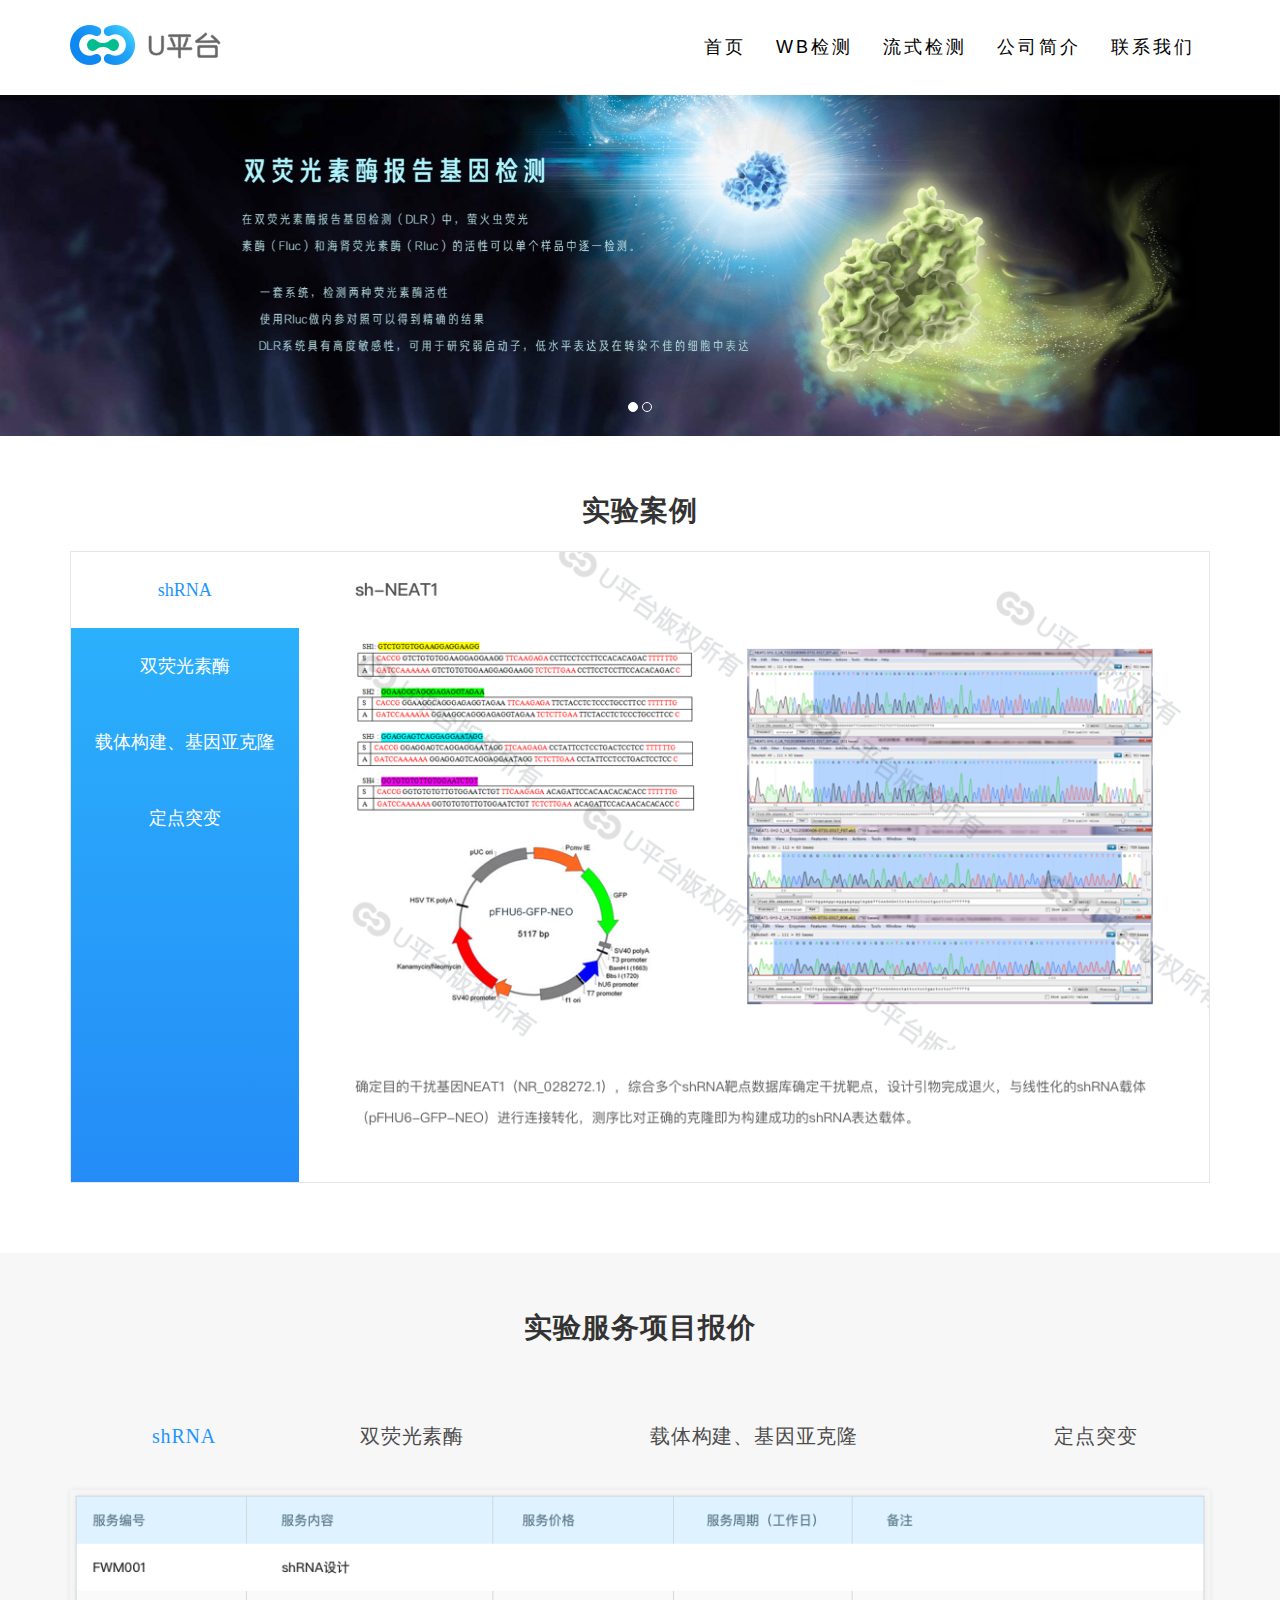
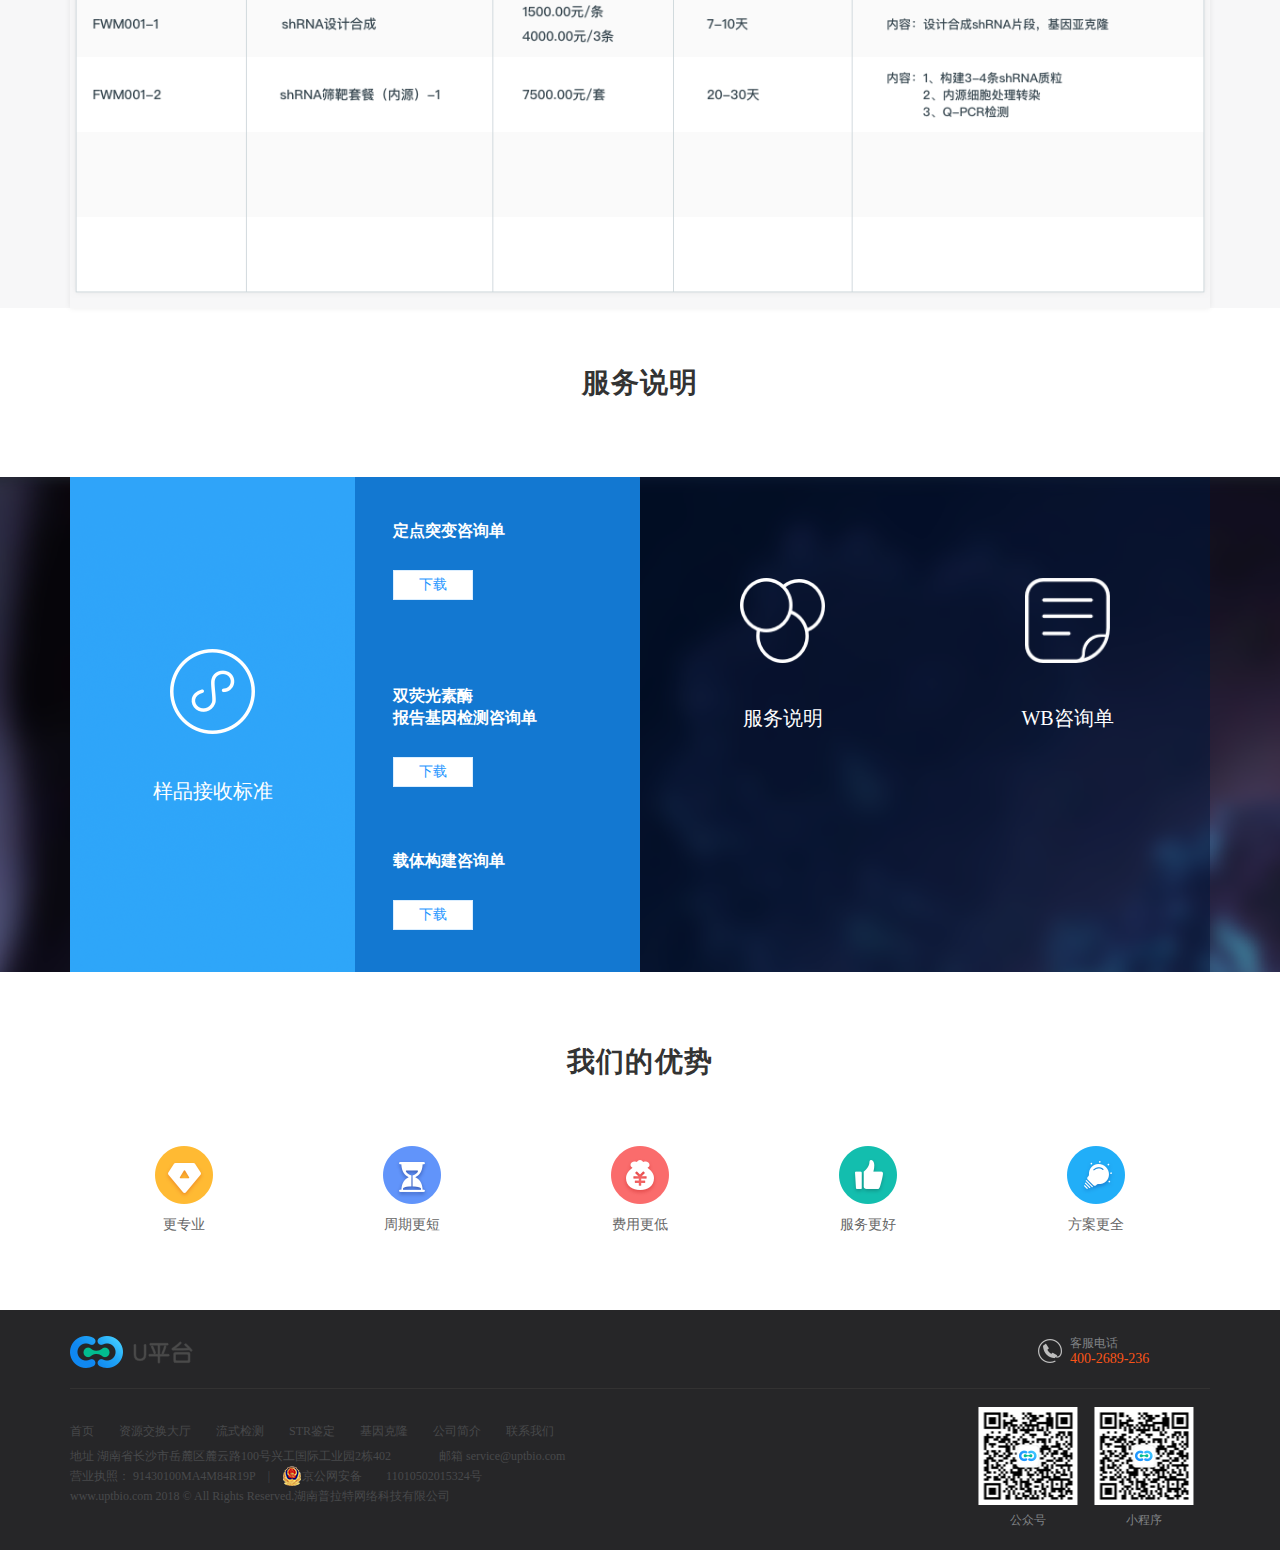
<file: index.html>
<!DOCTYPE html>
<html lang="en">
<head>
    <meta charset="UTF-8">
    <title>流式检测</title>
    <meta http-equiv="X-UA-Compatible" content="IE=edge">
    <meta name="viewport" content="width=device-width,initial-scale=1,maximum-scale=1,user-scalable=no">
    <!-- The above 3 meta tags *must* come first in the head; any other head content must come *after* these tags -->
    <meta name="description" content="">
    <meta name="author" content="">
    <link rel="icon" href="http://www.uptbio.com/favicon.ico">

    <!-- Bootstrap core CSS -->
    <!--link href="css/bootstrap.min.css" rel="stylesheet"-->

    <!-- IE10 viewport hack for Surface/desktop Windows 8 bug -->
    <link href="css/ie10-viewport-bug-workaround.css" rel="stylesheet">

    <!-- Just for debugging purposes. Don't actually copy these 2 lines! -->
    <!--[if lt IE 9]><script src="js/ie8-responsive-file-warning.js"></script><![endif]-->
    <script src="js/ie-emulation-modes-warning.js"></script>

    <!-- HTML5 shim and Respond.js for IE8 support of HTML5 elements and media queries -->
    <!--[if lt IE 9]>
    <script src="https://oss.maxcdn.com/html5shiv/3.7.3/html5shiv.min.js"></script>
    <script src="https://oss.maxcdn.com/respond/1.4.2/respond.min.js"></script>
    <![endif]-->
    <link rel="stylesheet" href="css/flowDetection.css">
</head>
<body>
<!-- Fixed navbar -->
<nav class="navbar navbar-default navbar-fixed-top">
    <div class="container clear">
        <div class="navbar-header left clear">
            <button type="button" class="navbar-toggle collapsed" data-toggle="collapse" data-target="#navbar" aria-expanded="false" aria-controls="navbar">
                <span class="sr-only">Toggle navigation</span>
                <span class="icon-bar"></span>
                <span class="icon-bar"></span>
                <span class="icon-bar"></span>
            </button>
            <a class="navbar-brand" href="#"><img id="logo" src="img/logo2.png" alt=""></a>
        </div>
        <div id="navbar" class="navbar-collapse collapse">
            <ul class="nav navbar-nav right">
                <li class="sliding-middle-out"><a href="#" target="_self">首页</a></li>
                <li class="sliding-middle-out"><a href="#about" target="_self">WB检测</a></li>
                <li class="sliding-middle-out"><a href="#contact" target="_self">流式检测</a></li>
                <li class="sliding-middle-out"><a href="#contact" target="_self">公司简介</a></li>
                <li class="sliding-middle-out"><a href="#contact" target="_self">联系我们</a></li>
            </ul>
        </div><!--/.nav-collapse -->
    </div>
</nav>

<!-- Carousel
    ================================================== -->
<div id="myCarousel" class="carousel" data-ride="carousel">
    <!-- Indicators -->
    <ol class="carousel-indicators">
        <li data-target="#myCarousel" data-slide-to="0" class="active"></li>
        <li data-target="#myCarousel" data-slide-to="1"></li>
    </ol>
    <div class="carousel-inner" role="listbox">
        <div class="item active">
            <img class="first-slide" src="img/banner1.jpg" alt="First slide">
        </div>
        <div class="item">
            <img class="second-slide" src="img/banner2.jpg" alt="Second slide">
        </div>
    </div>
</div><!-- /.carousel -->
<div id="example">
    <div class="container">
        <div class="row">
            <h2>实验案例</h2>
        </div>
        <div class="box row">
            <div class="left clo-lg-2 col-sm-2 col-md-2 col-xs-10">
                <ul id="example-ul">
                    <li class="active"><a href="img/example/mbcase1.png"><div class="ali-wrap">shRNA</div></a></li>
                    <li><a href="img/example/mbcase2.png"><div class="ali-wrap">双荧光素酶</div></a></li>
                    <li><a href="img/example/mbcase3.png"><div class="ali-wrap">载体构建、基因亚克隆</div></a></li>
                    <li><a href="img/example/mbcase4.png"><div class="ali-wrap">定点突变</div></a></li>
                </ul>
            </div>
            <div class="right clo-lg-8 col-sm-8 col-md-8 xs-hidden sm-visible md-visible lg-visible">
                <img src="img/example/mbcase1.png" alt="example">
            </div>
        </div>
    </div>
</div>
<div id="projectOffer">
    <div class="container">
        <div class="row">
            <h2>实验服务项目报价</h2>
        </div>
        <ul class="clear row" id="projectOffer-ul">
            <li class="active col-xs-2 col-sm-2 col-md-2 col-lg-2">shRNA</li>
            <li class="col-xs-2 col-sm-2 col-md-2 col-lg-2">双荧光素酶</li>
            <li class="col-xs-4 col-sm-4 col-md-4 col-lg-4">载体构建、基因亚克隆</li>
            <li class="col-xs-2 col-sm-2 col-md-2 col-lg-2">定点突变</li>
        </ul>
        <div class="price row">
            <img src="img/price/price1.png" alt="">
        </div>
    </div>
</div>
<div id="service">
    <div class="row">
        <h2>服务说明</h2>
    </div>
    <div class="service-con">
        <ul class="service-main clear row container">
            <li class="service-li col-xs-10 active col-sm-5 col-md-5 col-lg-5 clear" >
                <div class="service-item">
                    <div class="service-img">
                        <img src="img/service-ico1.png" alt="">
                    </div>
                    <p>样品接收标准</p>
                </div>
                <div class="down-load col-xs-10 col-sm-10 col-md-10 col-lg-10">
                    <ul class="load-list clear">
                        <li class="col-xs-2 col-sm-10 col-md-10 col-lg-10">
                            <div class="load-item">
                                <div class="xs-hidden sm-visible md-visible lg-visible">
                                    <h4>定点突变咨询单</h4>
                                    <a href="#" target="_blank"><button class="btn">下载</button></a>
                                </div>
                                <div class="sm-hidden md-hidden lg-hidden">
                                    <a href="#" target="_blank"><h4>定点突变咨询单</h4></a>
                                </div>
                            </div>
                        </li>
                        <li class="col-xs-4 col-xs-offset-1 col-sm-10 col-md-10 col-lg-10">
                            <div class="load-item">
                                <div class="xs-hidden sm-visible md-visible lg-visible">
                                    <h4>双荧光素酶<br>
                                        报告基因检测咨询单</h4>
                                    <a href="#" target="_blank"><button class="btn">下载</button></a>
                                </div>
                                <div class="sm-hidden md-hidden lg-hidden">
                                    <a href="#" target="_blank"><h4>双荧光素酶<br>
                                        报告基因检测咨询单</h4></a>
                                </div>
                            </div>
                        </li>
                        <li class="col-xs-2 col-xs-offset-1 col-sm-10 col-md-10 col-lg-10">
                            <div class="load-item">
                                <div class="xs-hidden sm-visible md-visible lg-visible">
                                    <h4>载体构建咨询单</h4>
                                    <a href="#" target="_blank"><button class="btn">下载</button></a>
                                </div>
                                <div class="sm-hidden md-hidden lg-hidden">
                                    <a href="#" target="_blank"><h4>载体构建咨询单</h4></a>
                                </div>
                            </div>
                        </li>
                    </ul>
                </div>
            </li>
            <li class="service-li col-xs-10 col-sm-25 col-md-25 col-lg-25 clear">
                <div class="service-item">
                    <div class="service-img">
                        <img src="img/service-ico2.png" alt="">
                    </div>
                    <p>服务说明</p>
                </div>
                <div class="down-load col-xs-10 clear">
                    <ul class="load-list clear">
                        <li class="col-xs-2">
                            <div class="load-item">
                                <div class="xs-hidden sm-visible md-visible lg-visible">
                                    <h4>定点突变咨询单</h4>
                                    <a href="#" target="_blank"><button class="btn">下载</button></a>
                                </div>
                                <div class="sm-hidden md-hidden lg-hidden">
                                    <a href="#" target="_blank"><h4>定点突变咨询单</h4></a>
                                </div>
                            </div>
                        </li>
                        <li class="col-xs-4 col-xs-offset-1">
                            <div class="load-item">
                                <div class="xs-hidden sm-visible md-visible lg-visible">
                                    <h4>双荧光素酶<br>
                                        报告基因检测咨询单</h4>
                                    <a href="#" target="_blank"><button class="btn">下载</button></a>
                                </div>
                                <div class="sm-hidden md-hidden lg-hidden">
                                    <a href="#" target="_blank"><h4>双荧光素酶<br>
                                        报告基因检测咨询单</h4></a>
                                </div>
                            </div>
                        </li>
                        <li class="col-xs-2 col-xs-offset-1">
                            <div class="load-item">
                                <div class="xs-hidden sm-visible md-visible lg-visible">
                                    <h4>载体构建咨询单</h4>
                                    <a href="#" target="_blank"><button class="btn">下载</button></a>
                                </div>
                                <div class="sm-hidden md-hidden lg-hidden">
                                    <a href="#" target="_blank"><h4>载体构建咨询单</h4></a>
                                </div>
                            </div>
                        </li>
                    </ul>
                </div>
            </li>
            <li class="service-li col-xs-10 col-sm-25 col-md-25 col-lg-25 clear">
                <div class="service-item">
                    <div class="service-img">
                        <img src="img/service-ico3.png" alt="">
                    </div>
                    <p>WB咨询单</p>
                </div>
                <div class="down-load col-xs-10">
                    <ul class="load-list clear">
                        <li class="col-xs-2">
                            <div class="load-item">
                                <div class="xs-hidden sm-visible md-visible lg-visible">
                                    <h4>定点突变咨询单</h4>
                                    <a href="#" target="_blank"><button class="btn">下载</button></a>
                                </div>
                                <div class="sm-hidden md-hidden lg-hidden">
                                    <a href="#" target="_blank"><h4>定点突变咨询单</h4></a>
                                </div>
                            </div>
                        </li>
                        <li class="col-xs-4 col-xs-offset-1">
                            <div class="load-item">
                                <div class="xs-hidden sm-visible md-visible lg-visible">
                                    <h4>双荧光素酶<br>
                                        报告基因检测咨询单</h4>
                                    <a href="#" target="_blank"><button class="btn">下载</button></a>
                                </div>
                                <div class="sm-hidden md-hidden lg-hidden">
                                    <a href="#" target="_blank"><h4>双荧光素酶<br>
                                        报告基因检测咨询单</h4></a>
                                </div>
                            </div>
                        </li>
                        <li class="col-xs-2 col-xs-offset-1">
                            <div class="load-item">
                                <div class="xs-hidden sm-visible md-visible lg-visible">
                                    <h4>载体构建咨询单</h4>
                                    <a href="#" target="_blank"><button class="btn">下载</button></a>
                                </div>
                                <div class="sm-hidden md-hidden lg-hidden">
                                    <a href="#" target="_blank"><h4>载体构建咨询单</h4></a>
                                </div>
                            </div>
                        </li>
                    </ul>
                </div>
            </li>
        </ul>
    </div>
</div>
<div id="ourAdvantage">
    <div class="container">
        <div class="row">
            <h2>我们的优势</h2>
        </div>
        <ul class="advantage-list clear row">
            <li class="advantage-item col-xs-2 col-md-2 col-lg-2 col-sm-2">
                <div>
                    <img src="img/zy.png" alt="更专业">
                    <span>更专业</span>
                </div>
            </li>
            <li class="advantage-item col-xs-2 col-md-2 col-lg-2 col-sm-2">
                <div>
                    <img src="img/zq.png" alt="周期更短">
                    <span>周期更短</span>
                </div>
            </li>
            <li class="advantage-item col-xs-2 col-md-2 col-lg-2 col-sm-2">
                <div>
                    <img src="img/fy.png" alt="费用更低">
                    <span>费用更低</span>
                </div>
            </li>
            <li class="advantage-item col-xs-2 col-md-2 col-lg-2 col-sm-2">
                <div>
                    <img src="img/fw.png" alt="服务更好">
                    <span>服务更好</span>
                </div>
            </li>
            <li class="advantage-item col-xs-2 col-md-2 col-lg-2 col-sm-2">
                <div>
                    <img src="img/fa.png" alt="方案更全">
                    <span>方案更全</span>
                </div>
            </li>
        </ul>
    </div>
</div>
<!--<div id="contactUs">
    <div class="row">
        <h2>联系我们</h2>
    </div>
    <div class="container clear row">
        <form action="#" class="leave-message col-lg-6 col-md-10 col-sm-10 col-xs-10">
                <div class="leave-number col-md-10 col-sm-10 col-xs-10">
                    <span class="name col-md-2 col-md-offset-1 col-sm-2 col-sm-offset-1 col-xs-3"><em>*</em>联系方式</span>
                    <input class="number col-md-6 col-sm-6 col-xs-6" type="text" value="" placeholder="请输入您的电话号码或手机">
                </div>
                <div class="leave-require col-md-10 col-sm-10 col-xs-10">
                    <span class="name  col-md-2 col-md-offset-1 col-sm-2 col-sm-offset-1 col-xs-3">具体需求</span>
                    <textarea class="require  col-md-6 col-sm-6 col-xs-6" placeholder="请输入您的需求"></textarea>
                </div>
                <div class="leave-tips col-md-10 col-sm-10 col-xs-8">
                    <div class="tips">需求提交后24小时，由技术客服与您确认信息，请保持手机通畅</div>
                </div>
                <div class="leave-submit col-md-10 col-sm-10 col-xs-8">
                    <div class="lsubmit"><input id="submit" type="submit" value="提交"></div>
                </div>
        </form>
        <div class="contact-way col-lg-4 col-md-10 col-sm-10 col-xs-10">
            <ul class="contact-ul">
                <li class="mobile">
                    <img src="img/dh.png" alt="">
                    0731-85572308&nbsp;<span>|</span>&nbsp;18908474073
                </li>
                <li class="qq xs-hidden sm-hidden md-hidden lg-visible">
                    <img src="img/qq.png" alt="">
                    <a href="#">QQ客服</a>
                </li>
                <li class="we-chat xs-hidden sm-hidden md-hidden lg-visible">
                    <img src="img/wx.png" alt="">
                    <a href="#">微信客服</a>
                </li>
                <li class="addr">
                    <img src="img/dz.png" alt="">
                    <a href="#">湖南省长沙市岳麓区麓云路100号兴工国际工业园2栋404</a>
                </li>
                <li class="welcome">欢迎上门参观洽谈服务合作！</li>
            </ul>
        </div>
    </div>
</div>-->
<div id="xsBottom" class="sm-hidden md-hidden lg-hidden">
    <div class="container">
        <div class="xsWrap">
            <p class="cpRight">Copyright © UPTBIO All Rights Reserved</p>
            <p class="cpRight"><a href="#" alt="">营业执照：91430100MA4M84R19P</a>&nbsp;|&nbsp;京公网安备<br>11010502015324号</p>
        </div>
    </div>
</div>
<div class="xsFixFooter sm-hidden md-hidden lg-hidden">
    <div class="fixBg"></div>
    <ul class="clear">
        <li class="mTel">
            <a href="tel:13999999999">
                <div class="imgBox">
                    <img class="imgBox" src="img/mdh.png">
                </div>
                <p>
                    电话咨询
                </p>
            </a>
        </li>
        <li class="mWx">
            <a href="#">
                <div class="imgBox">
                    <img src="img/mmwx.png">
                </div>
                <p>
                    微信客服
                </p>
            </a>
            <div class="ewmpic">
                <img src="img/rewm.png">
            </div>
        </li>
        <li class="mZx">
            <a href="http://sighttp.qq.com/msgrd?v=1&amp;uin=3322957199">
                点击马上咨询
            </a>
        </li>
    </ul>
</div>
<footer  class="xs-hidden sm-visible md-visible lg-visible">
    <div class="container">
        <div class="footer-top clear">
            <div class="flogo">
                <img src="img/logo1.png" alt="logo">
            </div>
            <div class="f-num">
                <div class="num-ico">
                    <img src="img/dh.png" alt="">
                </div>
                <div class="num-text">
                    <p class="num-title">客服电话</p>
                    <p class="num">400-2689-236</p>
                </div>
            </div>
        </div>
        <div class="footer-bottom clear">
            <div class="bottom-left">
                <ul class="bottom-link">
                    <li><a href="#">首页</a></li>
                    <li><a href="#">资源交换大厅</a></li>
                    <li><a href="#">流式检测</a></li>
                    <li><a href="#">STR鉴定</a></li>
                    <li><a href="#">基因克隆</a></li>
                    <li><a href="#">公司简介</a></li>
                    <li><a href="#">联系我们</a></li>
                </ul>
                <div>
                    <p>地址 湖南省长沙市岳麓区麓云路100号兴工国际工业园2栋402&emsp;&emsp;&emsp;&emsp;邮箱 service@uptbio.com<br>
                    <a src="#" alt="">营业执照： 91430100MA4M84R19P</a>&emsp;|&emsp;<img src="img/ghs.png">京公网安备&emsp;&emsp;11010502015324号<br>
                        www.uptbio.com 2018 © All Rights Reserved.湖南普拉特网络科技有限公司
                    </p>
                </div>
            </div>
            <div class="bottom-right sm-hidden md-visible lg-visible">
                <ul>
                    <li>
                        <img src="img/ewm.png" alt="">
                        <p>公众号</p>
                    </li>
                    <li>
                        <img src="img/ewm.png" alt="">
                        <p>小程序</p>
                    </li>
                </ul>
            </div>
        </div>
    </div>
</footer>
<!-- Bootstrap core JavaScript
   ================================================== -->
<!-- Placed at the end of the document so the pages load faster -->
<script src="http://code.jquery.com/jquery-1.12.1.min.js"></script>
<script>window.jQuery || document.write('<script src="js/vendor/jquery.min.js"><\/script>')</script>
<script src="js/bootstrap.min.js"></script>
<!-- IE10 viewport hack for Surface/desktop Windows 8 bug -->
<script src="js/ie10-viewport-bug-workaround.js"></script>
<script src="js/flowDetection.js"></script>
</body>
</html>
</file>
<file: css/flowDetection.css>
html {
  font-family: sans-serif;
  -ms-text-size-adjust: 100%;
  -webkit-text-size-adjust: 100%;
}
.row:after {
  content: '';
  display: block;
  clear: both;
}
.col-xs-1 {
  width: 10%;
  float: left;
  box-sizing: border-box;
}
.col-xs-2 {
  width: 20%;
  float: left;
  box-sizing: border-box;
}
.col-xs-25 {
  width: 25%;
  float: left;
  box-sizing: border-box;
}
.col-xs-3 {
  width: 30%;
  float: left;
  box-sizing: border-box;
}
.col-xs-4 {
  width: 40%;
  float: left;
  box-sizing: border-box;
}
.col-xs-5 {
  width: 50%;
  float: left;
  box-sizing: border-box;
}
.col-xs-6 {
  width: 60%;
  float: left;
  box-sizing: border-box;
}
.col-xs-7 {
  width: 70%;
  float: left;
  box-sizing: border-box;
}
.col-xs-8 {
  width: 80%;
  float: left;
  box-sizing: border-box;
}
.col-xs-9 {
  width: 90%;
  float: left;
  box-sizing: border-box;
}
.col-xs-10 {
  width: 100%;
  float: left;
  box-sizing: border-box;
}
.col-xs-offset-1 {
  margin-left: 10%;
}
.col-xs-offset-2 {
  margin-left: 20%;
}
.col-xs-offset-3 {
  margin-left: 30%;
}
.col-xs-offset-4 {
  margin-left: 40%;
}
.col-xs-offset-5 {
  margin-left: 50%;
}
.col-xs-offset-6 {
  margin-left: 60%;
}
.col-xs-offset-7 {
  margin-left: 70%;
}
.col-xs-offset-8 {
  margin-left: 80%;
}
.col-xs-offset-9 {
  margin-left: 90%;
}
.col-xs-offset-10 {
  margin-left: 100%;
}
.xs-hidden {
  display: none !important;
}
@media (min-width: 768px) {
  .col-sm-1 {
    width: 10%;
    float: left;
    box-sizing: border-box;
  }
  .col-sm-2 {
    width: 20%;
    float: left;
    box-sizing: border-box;
  }
  .col-sm-25 {
    width: 25%;
    float: left;
    box-sizing: border-box;
  }
  .col-sm-3 {
    width: 30%;
    float: left;
    box-sizing: border-box;
  }
  .col-sm-4 {
    width: 40%;
    float: left;
    box-sizing: border-box;
  }
  .col-sm-5 {
    width: 50%;
    float: left;
    box-sizing: border-box;
  }
  .col-sm-6 {
    width: 60%;
    float: left;
    box-sizing: border-box;
  }
  .col-sm-7 {
    width: 70%;
    float: left;
    box-sizing: border-box;
  }
  .col-sm-8 {
    width: 80%;
    float: left;
    box-sizing: border-box;
  }
  .col-sm-9 {
    width: 90%;
    float: left;
    box-sizing: border-box;
  }
  .col-sm-10 {
    width: 100%;
    float: left;
    box-sizing: border-box;
  }
  .col-sm-offset-1 {
    margin-left: 10%;
  }
  .col-sm-offset-2 {
    margin-left: 20%;
  }
  .col-sm-offset-3 {
    margin-left: 30%;
  }
  .col-sm-offset-4 {
    margin-left: 40%;
  }
  .col-sm-offset-5 {
    margin-left: 50%;
  }
  .col-sm-offset-6 {
    margin-left: 60%;
  }
  .col-sm-offset-7 {
    margin-left: 70%;
  }
  .col-sm-offset-8 {
    margin-left: 80%;
  }
  .col-sm-offset-9 {
    margin-left: 90%;
  }
  .col-sm-offset-10 {
    margin-left: 100%;
  }
  .sm-visible {
    display: block !important;
  }
  .sm-hidden {
    display: none !important;
  }
}
@media (min-width: 992px) {
  .col-md-1 {
    width: 10%;
    float: left;
    box-sizing: border-box;
  }
  .col-md-2 {
    width: 20%;
    float: left;
    box-sizing: border-box;
  }
  .col-md-25 {
    width: 25%;
    float: left;
    box-sizing: border-box;
  }
  .col-md-3 {
    width: 30%;
    float: left;
    box-sizing: border-box;
  }
  .col-md-4 {
    width: 40%;
    float: left;
    box-sizing: border-box;
  }
  .col-md-5 {
    width: 50%;
    float: left;
    box-sizing: border-box;
  }
  .col-md-6 {
    width: 60%;
    float: left;
    box-sizing: border-box;
  }
  .col-md-7 {
    width: 70%;
    float: left;
    box-sizing: border-box;
  }
  .col-md-8 {
    width: 80%;
    float: left;
    box-sizing: border-box;
  }
  .col-md-9 {
    width: 90%;
    float: left;
    box-sizing: border-box;
  }
  .col-md-10 {
    width: 100%;
    float: left;
    box-sizing: border-box;
  }
  .col-md-offset-1 {
    margin-left: 10%;
  }
  .col-md-offset-2 {
    margin-left: 20%;
  }
  .col-md-offset-3 {
    margin-left: 30%;
  }
  .col-md-offset-4 {
    margin-left: 40%;
  }
  .col-md-offset-5 {
    margin-left: 50%;
  }
  .col-md-offset-6 {
    margin-left: 60%;
  }
  .col-md-offset-7 {
    margin-left: 70%;
  }
  .col-md-offset-8 {
    margin-left: 80%;
  }
  .col-md-offset-9 {
    margin-left: 90%;
  }
  .col-md-offset-10 {
    margin-left: 100%;
  }
  .md-visible {
    display: block !important;
  }
  .md-hidden {
    display: none !important;
  }
}
@media (min-width: 1200px) {
  .col-lg-1 {
    width: 10%;
    float: left;
    box-sizing: border-box;
  }
  .col-lg-2 {
    width: 20%;
    float: left;
    box-sizing: border-box;
  }
  .col-lg-25 {
    width: 25%;
    float: left;
    box-sizing: border-box;
  }
  .col-lg-3 {
    width: 30%;
    float: left;
    box-sizing: border-box;
  }
  .col-lg-4 {
    width: 40%;
    float: left;
    box-sizing: border-box;
  }
  .col-lg-5 {
    width: 50%;
    float: left;
    box-sizing: border-box;
  }
  .col-lg-6 {
    width: 60%;
    float: left;
    box-sizing: border-box;
  }
  .col-lg-7 {
    width: 70%;
    float: left;
    box-sizing: border-box;
  }
  .col-lg-8 {
    width: 80%;
    float: left;
    box-sizing: border-box;
  }
  .col-lg-9 {
    width: 90%;
    float: left;
    box-sizing: border-box;
  }
  .col-lg-10 {
    width: 100%;
    float: left;
    box-sizing: border-box;
  }
  .col-lg-offset-1 {
    margin-left: 10%;
  }
  .col-lg-offset-2 {
    margin-left: 20%;
  }
  .col-lg-offset-3 {
    margin-left: 30%;
  }
  .col-lg-offset-4 {
    margin-left: 40%;
  }
  .col-lg-offset-5 {
    margin-left: 50%;
  }
  .col-lg-offset-6 {
    margin-left: 60%;
  }
  .col-lg-offset-7 {
    margin-left: 70%;
  }
  .col-lg-offset-8 {
    margin-left: 80%;
  }
  .col-lg-offset-9 {
    margin-left: 90%;
  }
  .col-lg-offset-10 {
    margin-left: 100%;
  }
  .lg-visible {
    display: block !important;
  }
  .lg-hidden {
    display: none !important;
  }
}
@font-face {
  font-family: 'Glyphicons Halflings';
  src: url('../fonts/glyphicons-halflings-regular.eot');
  src: url('../fonts/glyphicons-halflings-regular.eot?#iefix') format('embedded-opentype'), url('../fonts/glyphicons-halflings-regular.woff2') format('woff2'), url('../fonts/glyphicons-halflings-regular.woff') format('woff'), url('../fonts/glyphicons-halflings-regular.ttf') format('truetype'), url('../fonts/glyphicons-halflings-regular.svg#glyphicons_halflingsregular') format('svg');
}
.glyphicon {
  position: relative;
  top: 1px;
  display: inline-block;
  font-family: 'Glyphicons Halflings';
  font-style: normal;
  font-weight: normal;
  line-height: 1;
  -webkit-font-smoothing: antialiased;
  -moz-osx-font-smoothing: grayscale;
}
.glyphicon-barcode:before {
  content: "\e040";
}
.container {
  margin-right: auto;
  margin-left: auto;
  padding-left: 15px;
  padding-right: 15px;
  box-sizing: border-box ;
}
@media (min-width: 768px) {
  .container {
    width: 750px;
  }
}
@media (min-width: 992px) {
  .container {
    width: 970px;
  }
}
@media (min-width: 1200px) {
  .container {
    width: 1170px;
  }
}
.container > .navbar-header,
.container-fluid > .navbar-header,
.container > .navbar-collapse,
.container-fluid > .navbar-collapse {
  margin-right: -15px;
  margin-left: -15px;
}
@media (min-width: 768px) {
  .container > .navbar-header,
  .container-fluid > .navbar-header,
  .container > .navbar-collapse,
  .container-fluid > .navbar-collapse {
    margin-right: 0;
    margin-left: 0;
  }
}
.navbar-default .navbar-nav > .open > a,
.navbar-default .navbar-nav > .open > a:hover,
.navbar-default .navbar-nav > .open > a:focus {
  background-color: #e7e7e7;
  color: #555555;
}
@media (max-width: 767px) {
  .navbar-default .navbar-nav .open .dropdown-menu > li > a {
    color: #777777;
  }
  .navbar-default .navbar-nav .open .dropdown-menu > li > a:hover,
  .navbar-default .navbar-nav .open .dropdown-menu > li > a:focus {
    color: #333333;
    background-color: transparent;
  }
  .navbar-default .navbar-nav .open .dropdown-menu > .active > a,
  .navbar-default .navbar-nav .open .dropdown-menu > .active > a:hover,
  .navbar-default .navbar-nav .open .dropdown-menu > .active > a:focus {
    color: #555555;
    background-color: #e7e7e7;
  }
  .navbar-default .navbar-nav .open .dropdown-menu > .disabled > a,
  .navbar-default .navbar-nav .open .dropdown-menu > .disabled > a:hover,
  .navbar-default .navbar-nav .open .dropdown-menu > .disabled > a:focus {
    color: #cccccc;
    background-color: transparent;
  }
}
@media (min-width: 768px) {
  .navbar-nav > li {
    float: left;
  }
}
.navbar-fixed-top {
  position: fixed;
  top: 0px;
  right: 0;
  left: 0;
  z-index: 1030;
}
.navbar-brand > img {
  display: block;
}
.navbar-brand {
  float: left;
  padding: 15px 15px 15px 0px;
  font-size: 18px;
  line-height: 20px;
}
.navbar-brand:hover,
.navbar-brand:focus {
  text-decoration: none;
}
.nav > li > a {
  position: relative;
  display: block;
  padding: 0px 15px;
  box-sizing: border-box;
}
@media (min-width: 768px) {
  .navbar-nav {
    float: left;
    margin: 0;
  }
  .navbar-nav > li {
    float: left;
  }
  .navbar-nav > li > a {
    padding-top: 15px;
    padding-bottom: 15px;
  }
}
.navbar-collapse {
  overflow-x: visible;
  padding-right: 15px;
  padding-left: 15px;
  border-top: 1px solid transparent;
  -webkit-box-shadow: inset 0 1px 0 rgba(255, 255, 255, 0.1);
  box-shadow: inset 0 1px 0 rgba(255, 255, 255, 0.1);
  -webkit-overflow-scrolling: touch;
}
.navbar-collapse.in {
  overflow-y: auto;
}
@media (min-width: 768px) {
  .navbar-collapse {
    width: auto;
    border-top: 0;
    -webkit-box-shadow: none;
    box-shadow: none;
  }
  .navbar-collapse.collapse {
    display: block !important;
    height: auto !important;
    padding-bottom: 0;
    overflow: visible !important;
  }
  .navbar-collapse.in {
    overflow-y: visible;
  }
  .navbar-fixed-top .navbar-collapse,
  .navbar-static-top .navbar-collapse,
  .navbar-fixed-bottom .navbar-collapse {
    padding-left: 0;
    padding-right: 0;
  }
}
.navbar-toggle:focus {
  outline: 0;
}
.navbar-toggle .icon-bar {
  display: block;
  width: 22px;
  height: 2px;
  border-radius: 1px;
}
.navbar-toggle .icon-bar + .icon-bar {
  margin-top: 4px;
}
@media (min-width: 768px) {
  .navbar-toggle {
    display: none;
  }
  .navbar-header {
    float: left;
  }
}
.collapse {
  display: none;
}
.collapse.in {
  display: block;
}
.navbar-default .navbar-toggle .icon-bar {
  background-color: #888888;
}
.sr-only {
  position: absolute;
  width: 1px;
  height: 1px;
  margin: -1px;
  padding: 0;
  overflow: hidden;
  clip: rect(0, 0, 0, 0);
  border: 0;
}
.navbar-toggle {
  position: relative;
  float: right;
  margin-right: 15px;
  padding: 5px 5px;
  margin-top: 8px;
  margin-bottom: 8px;
  background-color: transparent;
  background-image: none;
  border: 1px solid transparent;
  border-radius: 4px;
}
.navbar-default .navbar-toggle {
  border-color: #dddddd;
}
.carousel-inner > .item > img,
.carousel-inner > .item > a > img {
  display: block;
  max-width: 100%;
  height: auto;
}
.carousel {
  position: relative;
}
.carousel-inner {
  position: relative;
  overflow: hidden;
  width: 100%;
}
.carousel-inner > .item {
  display: none;
  position: relative;
  -webkit-transition: 1s ease-in-out left;
  -o-transition: 1s ease-in-out left;
  transition: 1s ease-in-out left;
}
.carousel-inner > .item > img,
.carousel-inner > .item > a > img {
  line-height: 1;
}
@media all and (transform-3d), (-webkit-transform-3d) {
  .carousel-inner > .item {
    -webkit-transition: -webkit-transform 1s ease-in-out;
    -o-transition: -o-transform 1s ease-in-out;
    transition: transform 1s ease-in-out;
    -webkit-backface-visibility: hidden;
    backface-visibility: hidden;
    -webkit-perspective: 1000px;
    perspective: 1000px;
  }
  .carousel-inner > .item.next,
  .carousel-inner > .item.active.right {
    -webkit-transform: translate3d(100%, 0, 0);
    transform: translate3d(100%, 0, 0);
    left: 0;
  }
  .carousel-inner > .item.prev,
  .carousel-inner > .item.active.left {
    -webkit-transform: translate3d(-100%, 0, 0);
    transform: translate3d(-100%, 0, 0);
    left: 0;
  }
  .carousel-inner > .item.next.left,
  .carousel-inner > .item.prev.right,
  .carousel-inner > .item.active {
    -webkit-transform: translate3d(0, 0, 0);
    transform: translate3d(0, 0, 0);
    left: 0;
  }
}
.carousel-inner > .active,
.carousel-inner > .next,
.carousel-inner > .prev {
  display: block;
}
.carousel-inner > .active {
  left: 0;
}
.carousel-inner > .next,
.carousel-inner > .prev {
  position: absolute;
  top: 0;
  width: 100%;
}
.carousel-inner > .next {
  left: 100%;
}
.carousel-inner > .prev {
  left: -100%;
}
.carousel-inner > .next.left,
.carousel-inner > .prev.right {
  left: 0;
}
.carousel-inner > .active.left {
  left: -100%;
}
.carousel-inner > .active.right {
  left: 100%;
}
.carousel-indicators {
  position: absolute;
  bottom: 0px;
  left: 50%;
  z-index: 15;
  width: 60%;
  margin-left: -30%;
  padding-left: 0;
  list-style: none;
  text-align: center;
}
.carousel-indicators li {
  display: inline-block;
  width: 4px;
  height: 4px;
  margin: 0px;
  text-indent: -999px;
  border: 1px solid #ffffff;
  border-radius: 10px;
  cursor: pointer;
  background-color: #000 \9;
  background-color: rgba(0, 0, 0, 0);
}
.carousel-indicators .active {
  margin: 0;
  width: 4px;
  height: 4px;
  background-color: #ffffff;
}
@media screen and (min-width: 768px) {
  .carousel-indicators {
    bottom: 20px;
  }
  .carousel-indicators li {
    width: 8px;
    height: 8px;
  }
  .carousel-indicators .active {
    width: 8px;
    height: 8px;
  }
}
.navbar-default {
  background: #fff;
}
.clear {
  zoom: 1;
}
.clear:after {
  content: '';
  display: block;
  clear: both;
}
body,
a,
p,
h1,
h2,
h4,
ul,
ol,
form,
input,
textarea {
  margin: 0;
  padding: 0;
}
ul {
  list-style: none;
}
input,
textarea {
  outline: none;
}
input:focus,
textarea:focus {
  outline: none;
}
input,
textarea {
  -webkit-appearance: none;
}
em {
  font-style: normal;
}
li {
  list-style: none;
}
img {
  border: none;
  vertical-align: top;
}
a {
  text-decoration: none;
  -webkit-touch-callout: none;
  background-color: transparent;
}
a:active,
a:hover {
  outline: 0;
}
.navbar {
  margin-bottom: 0;
  border: none;
}
.right {
  float: right;
}
.navbar-nav li a {
  font-size: 18px;
  text-decoration: none;
  letter-spacing: 3px;
  color: #000;
  margin-top: 5px;
}
.navbar-brand {
  padding-top: 10px;
  padding-bottom: 10px;
  height: auto;
  box-sizing: initial;
}
.navbar-brand > img {
  width: 100px;
}
.navbar-toggle {
  margin-top: 10px;
}
@media (min-width: 768px) {
  .navbar-nav li a {
    height: 50px;
    margin-top: 20px;
  }
  .navbar-brand {
    padding-top: 25px;
    padding-bottom: 20px;
    height: 50px;
    box-sizing: initial;
  }
  .navbar-brand > img {
    width: 151px;
  }
  .navbar-toggle {
    margin-top: 25px;
  }
  .navbar-nav .sliding-middle-out {
    display: inline-block;
    position: relative;
    padding-bottom: 2px;
  }
  .navbar-nav .sliding-middle-out:after {
    content: '';
    display: block;
    margin: auto;
    height: 2px;
    width: 0px;
    background: transparent;
    transition: width 0.5s ease, background-color 0.5s ease;
  }
  .sliding-middle-out:hover:after {
    width: 50%;
    background: #1e96ff;
  }
  .navbar-nav li a:hover {
    color: #1e96ff;
  }
}
@media (min-width: 992px) {
  .navbar-nav li a {
    height: 50px;
    margin-top: 20px;
  }
  .navbar-brand {
    padding-top: 25px;
    padding-bottom: 20px;
    height: 50px;
    box-sizing: initial;
  }
  .navbar-brand > img {
    width: 151px;
  }
  .navbar-toggle {
    margin-top: 25px;
  }
}
@media (min-width: 1200px) {
  .navbar-nav li a {
    height: 50px;
    margin-top: 20px;
  }
  .navbar-brand {
    padding-top: 25px;
    padding-bottom: 20px;
    height: 50px;
    box-sizing: initial;
  }
  .navbar-brand > img {
    width: 151px;
  }
  .navbar-toggle {
    margin-top: 25px;
  }
}
/* CUSTOMIZE THE CAROUSEL
-------------------------------------------------- */
/* Carousel base class */
.carousel {
  margin-bottom: 60px;
}
/* Declare heights because of positioning of img element */
.carousel-inner > .item > img {
  display: block;
  position: relative;
  top: 0;
  left: 0;
  min-width: 100%;
  height: auto;
}
/* MARKETING CONTENT
-------------------------------------------------- */
#myCarousel {
  margin-top: 50px;
  margin-bottom: 20px;
}
@media (min-width: 768px) {
  #myCarousel {
    margin-top: 95px;
    margin-bottom: 55px;
  }
}
@media (min-width: 992px) {
  #myCarousel {
    margin-top: 95px;
    margin-bottom: 55px;
  }
}
@media (min-width: 1200px) {
  #myCarousel {
    margin-top: 95px;
    margin-bottom: 55px;
  }
}
#example h2,
#projectOffer h2,
#service h2,
#ourAdvantage h2,
#contactUs h2 {
  height: 20px;
  font-size: 15px;
  line-height: 20px;
  text-align: center;
  color: #333;
  margin: 0 auto;
  font-family: PingFangSC-Medium;
  letter-spacing: 1.11px;
}
#example h2 {
  width: 200px;
}
#example .box {
  margin-top: 20px;
  margin-bottom: 40px;
  width: 100%;
  border: 1px solid #E6E6E6;
  box-sizing: border-box;
}
.box .left {
  float: left;
  background: linear-gradient(#2cb5fc, #248cf7);
}
.box .left li {
  box-sizing: border-box;
}
.box .right {
  float: right;
}
.box .right img {
  display: block;
  width: 100%;
  height: auto;
}
.box li {
  height: 40px;
  font-size: 12px;
  line-height: 40px;
  text-align: center;
  font-family: PingFangSC-Regular;
  color: #FFF;
}
.box li a {
  color: #FFF;
}
.box .ali-wrap {
  width: 100%;
}
.box .active a {
  color: #1E96FF;
}
.box .active {
  font-family: PingFangSC-Regular;
  background: #fff;
  color: #1E96FF;
}
@media (min-width: 768px) {
  .box .left {
    height: 450px;
  }
  .box li {
    font-size: 14px;
    height: 76px;
    line-height: 76px;
  }
  #example h2,
  #projectOffer h2,
  #service h2,
  #ourAdvantage h2,
  #contactUs h2 {
    height: 40px;
    font-size: 28px;
    line-height: 40px;
  }
}
@media (min-width: 992px) {
  .box .left {
    height: 540px;
  }
  .box li {
    font-size: 16px;
    height: 76px;
    line-height: 76px;
  }
  #example h2,
  #projectOffer h2,
  #service h2,
  #ourAdvantage h2,
  #contactUs h2 {
    height: 40px;
    font-size: 28px;
    line-height: 40px;
  }
}
@media (min-width: 1200px) {
  .box .left {
    height: 630px;
  }
  .box li {
    font-size: 18px;
    height: 76px;
    line-height: 76px;
  }
  #example h2,
  #projectOffer h2,
  #service h2,
  #ourAdvantage h2,
  #contactUs h2 {
    height: 40px;
    font-size: 28px;
    line-height: 40px;
  }
}
#projectOffer {
  margin-top: 10px;
  width: 100%;
  background: #F7F7F8;
  margin-bottom: 20px;
}
#projectOffer h2 {
  padding-top: 10px;
  margin-bottom: 10px;
  width: 280px;
}
#projectOffer ul li {
  display: inline-block;
  font-size: 12px;
  float: left;
  height: 20px;
  line-height: 20px;
  letter-spacing: 0.79px;
  color: #4D4D4D;
  text-align: center;
  font-family: PingFangSC-Medium;
}
#projectOffer .active {
  color: #1E96FF;
}
#projectOffer .price {
  margin-top: 10px;
}
.price img {
  display: block;
  width: 100%;
  height: auto;
  padding-bottom: 10px;
  box-shadow: 0 0 6px 0 rgba(0, 0, 0, 0.08);
}
@media (min-width: 768px) {
  #projectOffer {
    margin-top: 70px;
    width: 100%;
    background: #F7F7F8;
    margin-bottom: 55px;
  }
  #projectOffer h2 {
    padding-top: 25px;
    margin-bottom: 45px;
    width: 280px;
  }
  #projectOffer ul li {
    font-size: 16px;
    height: 22px;
    line-height: 22px;
  }
  #projectOffer .price {
    margin-top: 40px;
  }
}
@media (min-width: 992px) {
  #projectOffer {
    margin-top: 70px;
    width: 100%;
    background: #F7F7F8;
    margin-bottom: 55px;
  }
  #projectOffer h2 {
    padding-top: 35px;
    margin-bottom: 60px;
    width: 280px;
  }
  #projectOffer ul li {
    font-size: 18px;
    height: 25px;
    line-height: 25px;
  }
  #projectOffer .price {
    margin-top: 40px;
  }
}
@media (min-width: 1200px) {
  #projectOffer {
    margin-top: 70px;
    width: 100%;
    background: #F7F7F8;
    margin-bottom: 55px;
  }
  #projectOffer h2 {
    padding-top: 55px;
    margin-bottom: 74px;
    width: 280px;
  }
  #projectOffer ul li {
    font-size: 20px;
    height: 28px;
    line-height: 28px;
  }
  #projectOffer .price {
    margin-top: 40px;
  }
}
#service {
  width: 100%;
}
#service h2 {
  width: 200px;
}
#service .service-con {
  margin-top: 20px;
  margin-bottom: 20px;
  width: 100%;
}
#service .service-main .service-li {
  height: auto;
  float: left;
  text-align: center;
}
#service .service-item {
  width: 100%;
  height: 65px;
  display: inline-block;
  border-bottom: 1px solid #ccc;
  background: url("../img/svbg.png") repeat-x;
}
#service .active .service-item {
  background: url("../img/fwBg.png") repeat-x;
}
.service-item .service-img {
  padding-top: 5px;
  padding-bottom: 10px;
}
.service-img img {
  width: 30px;
  height: 30px;
}
.service-item p {
  font-size: 10px;
  line-height: 12px;
  padding-bottom: 10px;
  color: #fff;
  font-family: PingFangSC-Medium;
}
.service-main {
  margin-bottom: 20px;
}
.service-main .down-load {
  height: auto;
  float: right;
  display: none;
  background: url("../img/fwBg-down.png") repeat-x;
}
.service-main > .active > .down-load {
  display: block;
}
.down-load .load-list li {
  float: left;
}
.down-load .load-item {
  height: 64px;
  padding-left: 18px;
  text-align: center;
  box-sizing: border-box;
}
.load-item h4 {
  font-size: 12px;
  line-height: 12px;
  margin: 0;
  font-family: PingFangSC-Medium;
  padding-top: 20px;
  padding-bottom: 20px;
  text-align: center;
  color: #fff;
}
.load-item button {
  width: 50px;
  height: 15px;
  background: #FFFFFF;
  text-align: center;
  line-height: 15px;
  font-family: PingFangSC-Regular;
  border: none;
  font-size: 10px;
  color: #1E96FF;
  letter-spacing: 0;
  outline: none;
  -webkit-appearance: none;
  -webkit-tap-highlight-color: rgba(0, 0, 0, 0);
}
.load-item:hover {
  background: #1E85DF;
}
@media (min-width: 768px) {
  #service .active .service-item {
    width: 50%;
  }
  .service-main > .active > .down-load {
    display: block;
  }
  .service-con .active .service-img {
    padding-top: 172px;
    padding-bottom: 43px;
  }
  .service-img img {
    width: 45px;
    height: 45px;
  }
  .service-item .service-img {
    padding-top: 101px;
    padding-bottom: 41px;
  }
  .service-item p {
    font-size: 20px;
    line-height: 28px;
    padding-bottom: 240px;
  }
  #service .service-con {
    background: url("../img/serviceBg.png") no-repeat;
    height: 495px;
    margin-top: 30px;
    margin-bottom: 0px;
  }
  #service .service-main .service-li {
    height: 495px;
  }
  #service .service-item {
    height: 495px;
    background: url("../img/svbg.png") no-repeat;
    border-bottom: none;
  }
  #service .active .service-item {
    background: url("../img/fwBg.png") no-repeat;
  }
  .service-main .down-load {
    width: 50%;
    height: 495px;
    background: url("../img/fwBg-down.png") no-repeat;
  }
  .down-load .load-list li {
    width: 100%;
    margin-left: 0px;
  }
  .down-load .load-item {
    height: 165px;
    padding-left: 38px;
    text-align: left;
  }
  .load-item h4 {
    font-size: 16px;
    line-height: 22px;
    padding-top: 20px;
    padding-bottom: 28px;
    text-align: left;
  }
  .load-item button {
    width: 80px;
    height: 30px;
    border: 1px solid #DBEEFF;
    line-height: 20px;
    font-size: 14px;
  }
}
@media (min-width: 992px) {
  #service .active .service-item {
    width: 50%;
  }
  .service-main > .active > .down-load {
    display: block;
  }
  .service-con .active .service-img {
    padding-top: 172px;
    padding-bottom: 43px;
  }
  .service-img img {
    width: 65px;
    height: 65px;
  }
  .service-item .service-img {
    padding-top: 101px;
    padding-bottom: 41px;
  }
  .service-item p {
    font-size: 20px;
    line-height: 28px;
    padding-bottom: 240px;
  }
  #service .service-con {
    background: url("../img/serviceBg.png") no-repeat;
    height: 495px;
    margin-top: 50px;
    margin-bottom: 0px;
  }
  #service .service-main .service-li {
    height: 495px;
  }
  #service .service-item {
    height: 495px;
    background: url("../img/svbg.png") no-repeat;
    border-bottom: none;
  }
  #service .active .service-item {
    background: url("../img/fwBg.png") no-repeat;
  }
  .service-main .down-load {
    width: 50%;
    height: 495px;
    background: url("../img/fwBg-down.png") no-repeat;
  }
  .down-load .load-list li {
    width: 100%;
    margin-left: 0px;
  }
  .load-item h4 {
    font-size: 16px;
    line-height: 22px;
    padding-top: 43px;
    padding-bottom: 28px;
    text-align: left;
  }
  .down-load .load-item {
    height: 165px;
    padding-left: 38px;
    text-align: left;
  }
  .load-item button {
    width: 80px;
    height: 30px;
    border: 1px solid #DBEEFF;
    line-height: 20px;
    font-size: 14px;
  }
}
@media (min-width: 1200px) {
  #service .active .service-item {
    width: 50%;
  }
  .service-main > .active > .down-load {
    display: block;
  }
  .service-con .active .service-img {
    padding-top: 172px;
    padding-bottom: 43px;
  }
  .service-img img {
    width: 85px;
    height: 85px;
  }
  .service-item .service-img {
    padding-top: 101px;
    padding-bottom: 41px;
  }
  #service .service-con {
    background: url("../img/serviceBg.png") no-repeat;
    height: 495px;
    margin-top: 74px;
    margin-bottom: 0px;
  }
  #service .service-main .service-li {
    height: 495px;
  }
  #service .service-item {
    height: 495px;
    background: url("../img/svbg.png") no-repeat;
    border-bottom: none;
  }
  .service-item p {
    font-size: 20px;
    line-height: 28px;
    padding-bottom: 240px;
  }
  #service .active .service-item {
    background: url("../img/fwBg.png") no-repeat;
  }
  .service-main .down-load {
    width: 50%;
    height: 495px;
    background: url("../img/fwBg-down.png") no-repeat;
  }
  .down-load .load-list li {
    width: 100%;
    margin-left: 0px;
  }
  .load-item h4 {
    font-size: 16px;
    line-height: 22px;
    padding-top: 43px;
    padding-bottom: 28px;
    text-align: left;
  }
  .down-load .load-item {
    height: 165px;
    padding-left: 38px;
    text-align: left;
  }
  .load-item button {
    width: 80px;
    height: 30px;
    border: 1px solid #DBEEFF;
    line-height: 20px;
    font-size: 14px;
  }
}
#ourAdvantage h2 {
  margin-top: 20px;
  width: 200px;
}
#ourAdvantage .advantage-list {
  margin-top: 20px;
}
#ourAdvantage .advantage-item {
  float: left;
  display: -webkit-box;
  display: flex;
  -webkit-box-pack: center;
  justify-content: center;
}
#ourAdvantage .advantage-item img {
  display: block;
  width: 25px;
  height: auto;
  margin: 0 auto;
}
#ourAdvantage .advantage-item span {
  margin-top: 10px;
  width: 45px;
  height: 12px;
  font-size: 9px;
  line-height: 12px;
  display: block;
  font-family: PingFangSC-Regular;
  text-align: center;
  color: #666666;
  letter-spacing: 0;
}
@media (min-width: 768px) {
  #ourAdvantage{
    margin-bottom: 30px;
  }
  #ourAdvantage h2 {
    margin-top: 35px;
    width: 200px;
  }
  #ourAdvantage .advantage-list {
    margin-top: 24px;
  }
  #ourAdvantage .advantage-item img {
    display: block;
    width: 58px;
    height: 58px;
  }
  #ourAdvantage .advantage-item span {
    margin-top: 15px;
    width: 58px;
    height: 20px;
    font-size: 14px;
  }
}
@media (min-width: 992px) {
  #ourAdvantage{
    margin-bottom: 40px;
  }
  #ourAdvantage h2 {
    margin-top: 55px;
    width: 200px;
  }
  #ourAdvantage .advantage-list {
    margin-top: 44px;
  }
  #ourAdvantage .advantage-item img {
    display: block;
    width: 58px;
    height: 58px;
  }
  #ourAdvantage .advantage-item span {
    margin-top: 15px;
    width: 58px;
    height: 20px;
    font-size: 14px;
  }
}
@media (min-width: 1200px) {
  #ourAdvantage h2 {
    margin-top: 70px;
    width: 200px;
  }
  #ourAdvantage .advantage-list {
    margin-top: 64px;
  }
  #ourAdvantage .advantage-item img {
    display: block;
    width: 58px;
    height: 58px;
  }
  #ourAdvantage .advantage-item span {
    margin-top: 15px;
    width: 58px;
    height: 20px;
    font-size: 14px;
  }
}
#contactUs h2 {
  margin-top: 20px;
  width: 200px;
}
#contactUs .container {
  margin-top: 20px;
}
#contactUs .leave-message {
  float: left;
  text-align: center;
}
@media (min-width: 768px) {
  #contactUs h2 {
    margin-top: 65px;
    width: 200px;
  }
  #contactUs .container {
    margin-top: 64px;
  }
}
@media (min-width: 992px) {
  #contactUs h2 {
    margin-top: 65px;
    width: 200px;
  }
  #contactUs .container {
    margin-top: 64px;
  }
}
@media (min-width: 1200px) {
  #contactUs h2 {
    margin-top: 65px;
    width: 200px;
  }
  #contactUs .container {
    margin-top: 64px;
  }
}
.leave-message span {
  font-size: 12px;
  line-height: 15px;
  display: inline-block;
  text-align: right;
  font-family: PingFangSC-Regular;
  padding-right: 14px;
  box-sizing: border-box;
  color: #333;
}
.leave-message .name em {
  color: #C53336;
  font-style: normal;
  padding-right: 3px;
}
.leave-message .number,
.leave-message .require {
  font-size: 12px;
  background: #FFFFFF;
  border: 1px solid #E2E2E2;
  border-radius: 2px;
  text-align: left;
  font-family: PingFangSC-Regular;
  color: #C5C8C9;
}
.leave-message .number {
  height: 20px;
}
.leave-message .require {
  height: 80px;
  max-height: 80px;
  padding: 0px;
  vertical-align: top;
  resize: none;
}
.leave-message .leave-number {
  margin-bottom: 17px;
}
.leave-message .leave-require {
  margin-bottom: 13px;
}
.leave-message .leave-tips {
  margin: 0px 0px 10px 50px;
}
.leave-message .tips {
  height: 12px;
  line-height: 12px;
  font-size: 9px;
  font-family: PingFangSC-Regular;
  color: #888888;
}
.leave-message .lsubmit {
  margin-left: 80px;
}
#submit {
  height: 30px;
  width: 120px;
  background: #1E96FF;
  border: none;
  border-radius: 100px;
}
@media (min-width: 768px) {
  #submit {
    height: 50px;
    width: 260px;
  }
  .leave-message .tips {
    height: 17px;
    line-height: 17px;
    font-size: 12px;
  }
  .leave-message .number,
  .leave-message .require {
    font-size: 14px;
    text-indent: 19px;
  }
  .leave-message .number {
    height: 40px;
  }
  .leave-message .require {
    height: 118px;
    max-height: 118px;
  }
}
@media (min-width: 992px) {
  #submit {
    height: 50px;
    width: 300px;
  }
  .leave-message .tips {
    height: 17px;
    line-height: 17px;
    font-size: 12px;
  }
  .leave-message span {
    font-size: 14px;
    line-height: 20px;
  }
  .leave-message .number,
  .leave-message .require {
    font-size: 14px;
    text-indent: 19px;
  }
  .leave-message .number {
    height: 40px;
  }
  .leave-message .require {
    height: 118px;
    max-height: 118px;
  }
}
@media (min-width: 1200px) {
  .leave-message span {
    width: 100px;
    font-size: 14px;
    line-height: 20px;
  }
  .leave-message .number,
  .leave-message .require {
    width: 500px;
    font-size: 14px;
    text-indent: 19px;
  }
  .leave-message .require {
    max-width: 500px;
  }
  #submit {
    height: 50px;
    width: 500px;
  }
  .leave-message .tips {
    width: 358px;
    height: 17px;
    line-height: 17px;
    font-size: 12px;
    margin: 0px 0px 28px 120px ;
  }
  .leave-message .number {
    height: 40px;
  }
  .leave-message .require {
    height: 118px;
    max-height: 118px;
  }
}
#contactUs .contact-way {
  float: right;
  text-align: center;
}
.contact-way .contact-ul {
  padding-top: 10px;
  padding-bottom: 10px;
  text-align: center;
}
.contact-way a {
  text-decoration: none;
  font-family: PingFangSC-Regular;
  font-size: 10px;
  color: #90a4ae;
}
.contact-way li {
  display: block;
  padding-bottom: 5px;
  font-family: PingFangSC-Regular;
  font-size: 10px;
  color: #666666;
  letter-spacing: 0;
  line-height: 15px;
  vertical-align: text-bottom;
}
.contact-way li img {
  width: 14px;
  vertical-align: middle;
}
.mobile span {
  color: #ccc;
}
.contact-way .addr {
  padding-bottom: 0px;
}
.contact-way .welcome {
  padding-top: 5px;
  padding-bottom: 5px;
  font-family: PingFangSC-Regular;
  font-size: 10px;
  color: #FF8A1A;
  letter-spacing: 0;
  line-height: 15px;
  animation: ring 2s infinite;
}
@keyframes ring {
  0% {
    transform: scale(1);
  }
  10%,
  20% {
    transform: scale(0.95) rotate(-1deg);
  }
  30%,
  50%,
  70%,
  90% {
    transform: scale(1) rotate(1deg);
  }
  40%,
  60%,
  80% {
    transform: scale(1) rotate(-1deg);
  }
  100% {
    transform: scale(1) rotate(0);
  }
}
@media (min-width: 768px) {
  .contact-way a {
    text-decoration: none;
    font-family: PingFangSC-Regular;
    font-size: 10px;
    color: #666;
  }
  .contact-way li {
    padding-bottom: 16px;
    font-size: 12px;
    line-height: 24px;
  }
  .contact-way li img {
    width: 24px;
  }
  .contact-way .contact-ul {
    padding-top: 10px;
    padding-bottom: 10px;
    text-align: center;
  }
  .contact-way .welcome {
    padding-top: 11px;
    animation: none;
  }
  .mobile span {
    color: #000000;
  }
}
@media (min-width: 992px) {
  .contact-way a {
    text-decoration: none;
    font-family: PingFangSC-Regular;
    font-size: 10px;
    color: #666;
  }
  .contact-way li {
    padding-bottom: 16px;
    font-size: 12px;
    line-height: 24px;
  }
  .contact-way li img {
    width: 24px;
  }
  .contact-way .contact-ul {
    padding-top: 10px;
    padding-bottom: 10px;
    text-align: center;
  }
  .mobile span {
    color: #000000;
  }
  .contact-way .welcome {
    padding-top: 11px;
    animation: none;
  }
}
@media (min-width: 1200px) {
  #contactUs .contact-way,
  #contactUs .leave-message {
    text-align: left;
  }
  .contact-way {
    padding-left: 43px;
    border-left: 1px solid #E8E8E8;
  }
  .contact-way a {
    text-decoration: none;
    font-family: PingFangSC-Regular;
    font-size: 10px;
    color: #666;
  }
  .contact-way li {
    padding-bottom: 16px;
    font-size: 12px;
    line-height: 24px;
  }
  .contact-way li img {
    width: 24px;
  }
  .contact-way .contact-ul {
    padding-top: 66px;
    padding-bottom: 50px;
    text-align: left;
  }
  .contact-way .welcome {
    padding-top: 11px;
    animation: none;
  }
  .mobile span {
    color: #000000;
  }
}
#xsBottom{
  margin-top: 20px;
}
#xsBottom .xsWrap {
  border-top: 1px solid #e8e8e8;
}
#xsBottom p {
  text-align: center;
}
#xsBottom .cpRight {
  font-size: 9px;
  color: #b0bec5;
  padding-top: 10px;
}
#xsBottom .cpRight a {
  font-size: 10px;
  color: #90a4ae;
}
.xsFixFooter {
  width: 100%;
  height: 50px;
  position: relative;
}
.xsFixFooter .fixBg {
  width: 100%;
  height: 50px;
  background: #fff;
  position: fixed;
  bottom: 0;
  left: 0;
  opacity: 0.9;
  z-index: 9999;
}
.xsFixFooter ul {
  width: 100%;
  position: fixed;
  bottom: 2px;
  z-index: 99999;
}
.xsFixFooter ul li {
  float: left;
  text-align: center;
}
.xsFixFooter .mTel,
.xsFixFooter .mWx {
  width: 20%;
}
.xsFixFooter .mZx {
  width: 60%;
}
.xsFixFooter li p {
  height: 16px;
  font-size: 10px;
  color: #90a4ae;
  line-height: 16px;
}
.xsFixFooter .imgBox {
  padding-top: 5px;
  padding-bottom: 4px;
}
.mTel img {
  width: 19px;
}
.mWx img {
  width: 32px;
}
.mWx .ewmpic {
  display: none;
}
.mZx a {
  display: block;
  height: 34px;
  width: 80%;
  background-image: linear-gradient(-225deg, #fad961 0%, #f76b1c 100%);
  border-radius: 100px;
  font-family: PingFangSC-Medium;
  font-size: 14px;
  color: #ffffff;
  letter-spacing: 0;
  text-shadow: 0 1px 2px rgba(193, 51, 1, 0.5);
  line-height: 34px;
  margin: 0 auto;
  margin-top: 8px;
}
footer {
  margin-top: 71px;
  height: 240px;
  width: 100%;
  background: #262628;
}
footer .footer-top {
  padding-top: 26px;
  padding-bottom: 20px;
  border-bottom: 1px solid #333232;
}
.footer-top .flogo {
  float: left;
}
.footer-top .f-num {
  float: right;
  width: 172px;
  height: 30px;
}
.f-num .num-ico {
  float: left;
  width: 24px;
  height: 24px;
  position: relative;
  top: 3px;
  margin-right: 8px;
}
.f-num .num-text {
  float: left;
}
.num-text .num-title {
  font-family: PingFangSC-Regular;
  font-size: 12px;
  color: #818487;
  letter-spacing: 0;
  line-height: 14px;
  margin-bottom: 2px;
}
.num-text .num {
  font-family: PingFangSC-Medium;
  font-size: 14px;
  color: #FA5417;
  letter-spacing: 0;
  line-height: 14px;
}
footer .footer-bottom {
  margin-top: 18px;
}
.bottom-left {
  width: 635px;
  float: left;
}
.bottom-left ul {
  padding-top: 14px;
  margin-bottom: 25px;
}
.bottom-left ul li {
  float: left;
  display: block;
  margin-right: 25px;
}
.bottom-left p {
  font-family: PingFangSC-Regular;
  font-size: 12px;
  color: #48494B;
  letter-spacing: 0;
  line-height: 20px;
}
.bottom-left a {
  text-decoration: none;
  font-family: PingFangSC-Regular;
  font-size: 12px;
  color: #48494B;
}
.bottom-right {
  float: right;
}
.bottom-right ul li {
  float: left;
  margin-right: 16px;
}
.bottom-right li p {
  margin-top: 8px;
  text-align: center;
  font-family: PingFangSC-Regular;
  font-size: 12px;
  color: #818487;
  letter-spacing: 0;
  line-height: 14px;
}
@media (min-width: 768px) {
  footer {
    margin-top: 10px;
    height: 240px;
    width: 100%;
    background: #262628;
  }
}
@media (min-width: 992px) {
  footer {
    margin-top: 20px;
    height: 240px;
    width: 100%;
    background: #262628;
  }
}
@media (min-width: 1200px) {
  footer {
    margin-top: 71px;
    height: 240px;
    width: 100%;
    background: #262628;
  }
}
</file>
<file: css/ie10-viewport-bug-workaround.css>
/*!
 * IE10 viewport hack for Surface/desktop Windows 8 bug
 * Copyright 2014-2015 Twitter, Inc.
 * Licensed under MIT (https://github.com/twbs/bootstrap/blob/master/LICENSE)
 */

/*
 * See the Getting Started docs for more information:
 * http://getbootstrap.com/getting-started/#support-ie10-width
 */
@-ms-viewport     { width: device-width; }
@-o-viewport      { width: device-width; }
@viewport         { width: device-width; }
</file>
